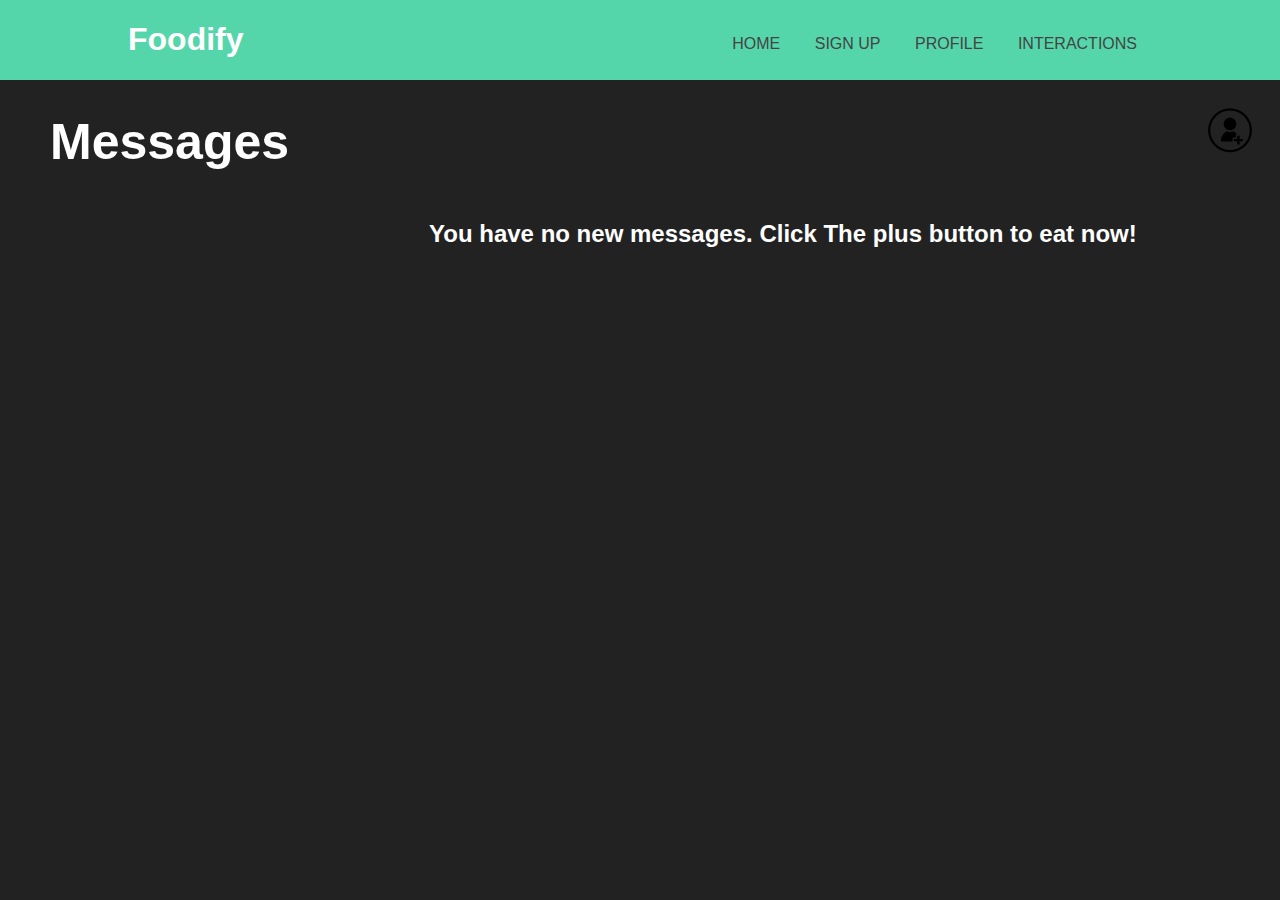
<file: interactions.html>
<!DOCTYPE html>
<html>
    <head>
        <link href="interactions.css" rel=stylesheet type="text/css">
        <title>Home</title>
        <meta charset="UTF-8">
    </head>
    <body>
        <header>
            <div class="container">
                <h1 class="title">Foodify</h1>
                <nav>
                    <ul>
                        <li><a href="index.html">Home</a></li>
                        <li><a href="login.html">Sign Up</a></li>
                        
                        <li><a href="profile.html">Profile</a></li>
                        <li><a href="">Interactions</a></li>
                    </ul>
                </nav>
            </div>
        </header> 
        <div class="title">
            <h1>Messages</h1>
        </div>
        <div class="messages">
            <h2>You have no new messages. Click The plus button to eat now!</h2>
        </div>
        <div class="add">
            <a href="index.html">
<img border="0" alt="home" src="addy.png" width="50" height="50"></a>
        </div>
   
        
        
        </body>
</html>
</file>
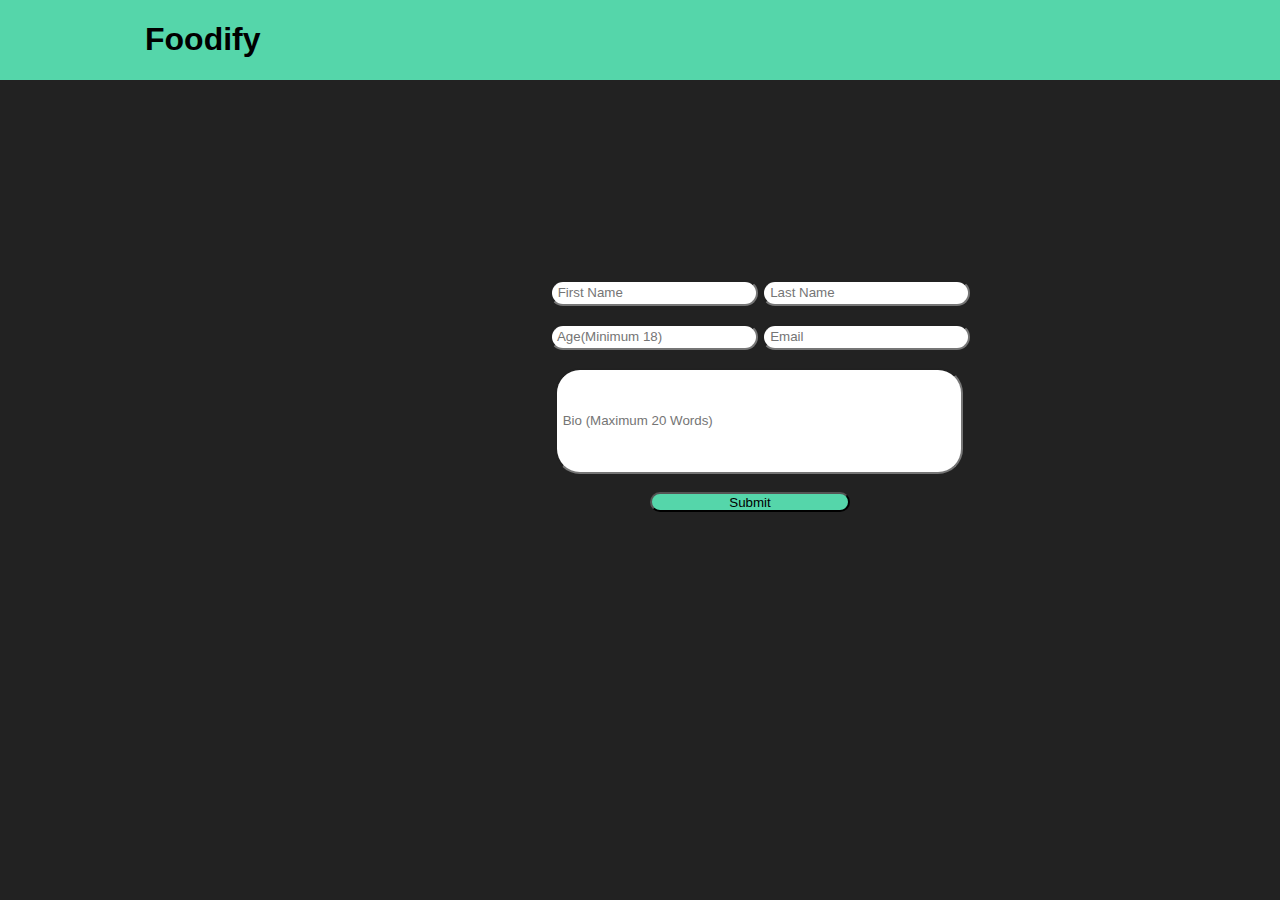
<file: login.html>
<!DOCTYPE HTML>
<html>
    <head>
        
     <link href="login.css" rel=stylesheet type="text/css">   
    <title>Sign Up</title>
        <meta charset="UTF-8">    
        
        
        
    </head>
    
    
    
    <body>
        
        <header>
            <h1 class="title"><a href="index.html" style="text-decoration: none; color: inherit;">Foodify</a></h1>
            
        </header>
        <form>
            
                <input type="text" placeholder=" First Name">
                <input type="text" placeholder=" Last Name"><br><br>
                <input type="text" placeholder=" Age(Minimum 18)">
                <input type="text"placeholder=" Email"><br><br>
                <input type="text" placeholder=" Bio (Maximum 20 Words)" class="bigbox"><br><br>
                <input type="button" value="Submit" class="button">
                
                
            
        </form>
          
        
        
        
        
        
        
        
    </body>
</html>
</file>
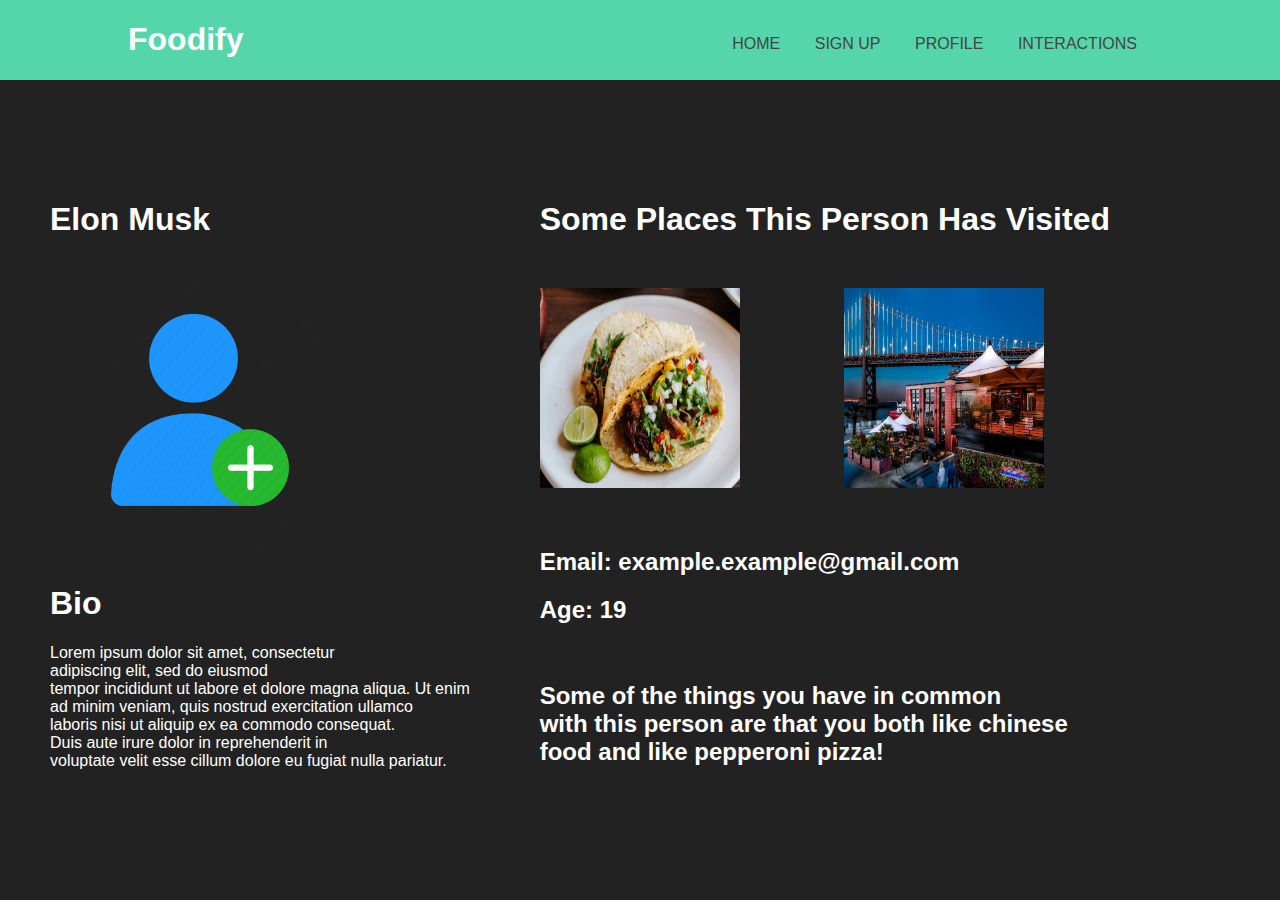
<file: profile.html>
<!DOCTYPE HTML>

<html>
    
    
    <head>
        <link href="profile.css" rel=stylesheet type="text/css">
        <title>Profile</title>
        <meta charset="UTF-8">
        
        
    </head>
    
    
    
    <body>
        <header>
            <div class="container">
                <h1 class="title">Foodify</h1>
                <nav>
                    <ul>
                        <li><a href="index.html">Home</a></li>
                        <li><a href="login.html">Sign Up</a></li>
                        
                        <li><a href="profile.html">Profile</a></li>
                        <li><a href="interactions.html">Interactions</a></li>
                    </ul>
                </nav>
            </div>
        </header> 
        <div class="image">
            <h1> Elon Musk</h1>
            <img src="person.png" height="300" width="300">  
            <h1>Bio</h1>
        <p>Lorem ipsum dolor sit amet, consectetur<br> adipiscing elit, sed do eiusmod <br>tempor incididunt ut labore et dolore magna aliqua. Ut enim <br>ad minim veniam, quis nostrud exercitation ullamco <br>laboris nisi ut aliquip ex ea commodo consequat.<br> Duis aute irure dolor in reprehenderit in<br> voluptate velit esse cillum dolore eu fugiat nulla pariatur. </p>
        </div>
        <div class="places">
            <h1>Some Places This Person Has Visited</h1>
            <img src="image.jpg" height="200" width="200" class="image1">
            <img src="place.jpg" height="200" width="200"><br><br><br>
            <h2>Email: example.example@gmail.com</h2>
            <h2>Age: 19</h2><br>
            <h2>Some of the things you have in common<br> with this person are that you both like chinese<br> food and like pepperoni pizza! </h2>
            

        </div>
        
        
        
        
        
</body>
    
    
    
    
</html>
</file>
<file: interactions.css>
body{
    margin: 0;
    background: #222;
    font-family: 'Work Sans', sans-serif;
    font-weight: 100;
    color: white;
    
}
.container{
    width: 80%;
    margin: 0 auto;
}
header{
    background: #55d6aa;
}
header::after{
    content: '';
    display: table;
    clear: both;
}
.title{
    float: left;
    
}
nav{
    float: right;
    
}
nav ul{
  margin: 0;
    padding: 0;
    list-style: none;
    margin-top: 20px;
    text-decoration: none;
    
}

nav li{
    
    display: inline-block;
    padding: 15px;
    text-decoration: none;
    
}

nav a{
    color: #444;
    text-decoration: none;
    text-transform:uppercase;
}
.title h1{
    margin-left: 50px;
    font-family: sans-serif;
    font-size: 50px;
    float: left;
}
.messages{
    float: left;
    margin-top: 120px;
    margin-left: 140px;
}
.add{
    float: right;
    margin-right: 25px;
    margin-top: 25px;
}
</file>
<file: login.css>
body{
    margin: 0;
    background: #222;
    font-family: 'Work Sans', sans-serif;
    font-weight: 100;
}
header{
    background: #55d6aa;
}
header::after{
    content: '';
    display: table;
    clear: both;
}
.title{
    float: left;
    margin-left: 145px;
    
    
}
input{
    border-radius: 25px;
    width: 200px;
    height: 20px;
}
.bigbox{
    width: 400px;
    height: 100px;
    margin-left: 5px;
    
}

form{
    margin-left: 550px;
    margin-top: 200px;
    
}
.button{
    margin-left: 100px;
    background:  #55d6aa;
}
</file>
<file: profile.css>
body{
    margin: 0;
    background: #222;
    font-family: 'Work Sans', sans-serif;
    font-weight: 100;
    color: white;
}
.container{
    width: 80%;
    margin: 0 auto;
}
header{
    background: #55d6aa;
}
header::after{
    content: '';
    display: table;
    clear: both;
}
.title{
    float: left;
    
}
nav{
    float: right;
    
}
nav ul{
  margin: 0;
    padding: 0;
    list-style: none;
    margin-top: 20px;
    text-decoration: none;
    
}

nav li{
    
    display: inline-block;
    padding: 15px;
    text-decoration: none;
    
}

nav a{
    color: #444;
    text-decoration: none;
    text-transform:uppercase;
}
.image{
    float: left;
   margin-top: 100px;
    margin-left: 50px;
}
.places{
    float: right;
    margin-right: 150px;
    margin-top: 100px;
}
.image1{
    margin-right: 100px;
}
.places h1{
    margin-right: 20px;
    margin-bottom: 50px;
}
</file>
